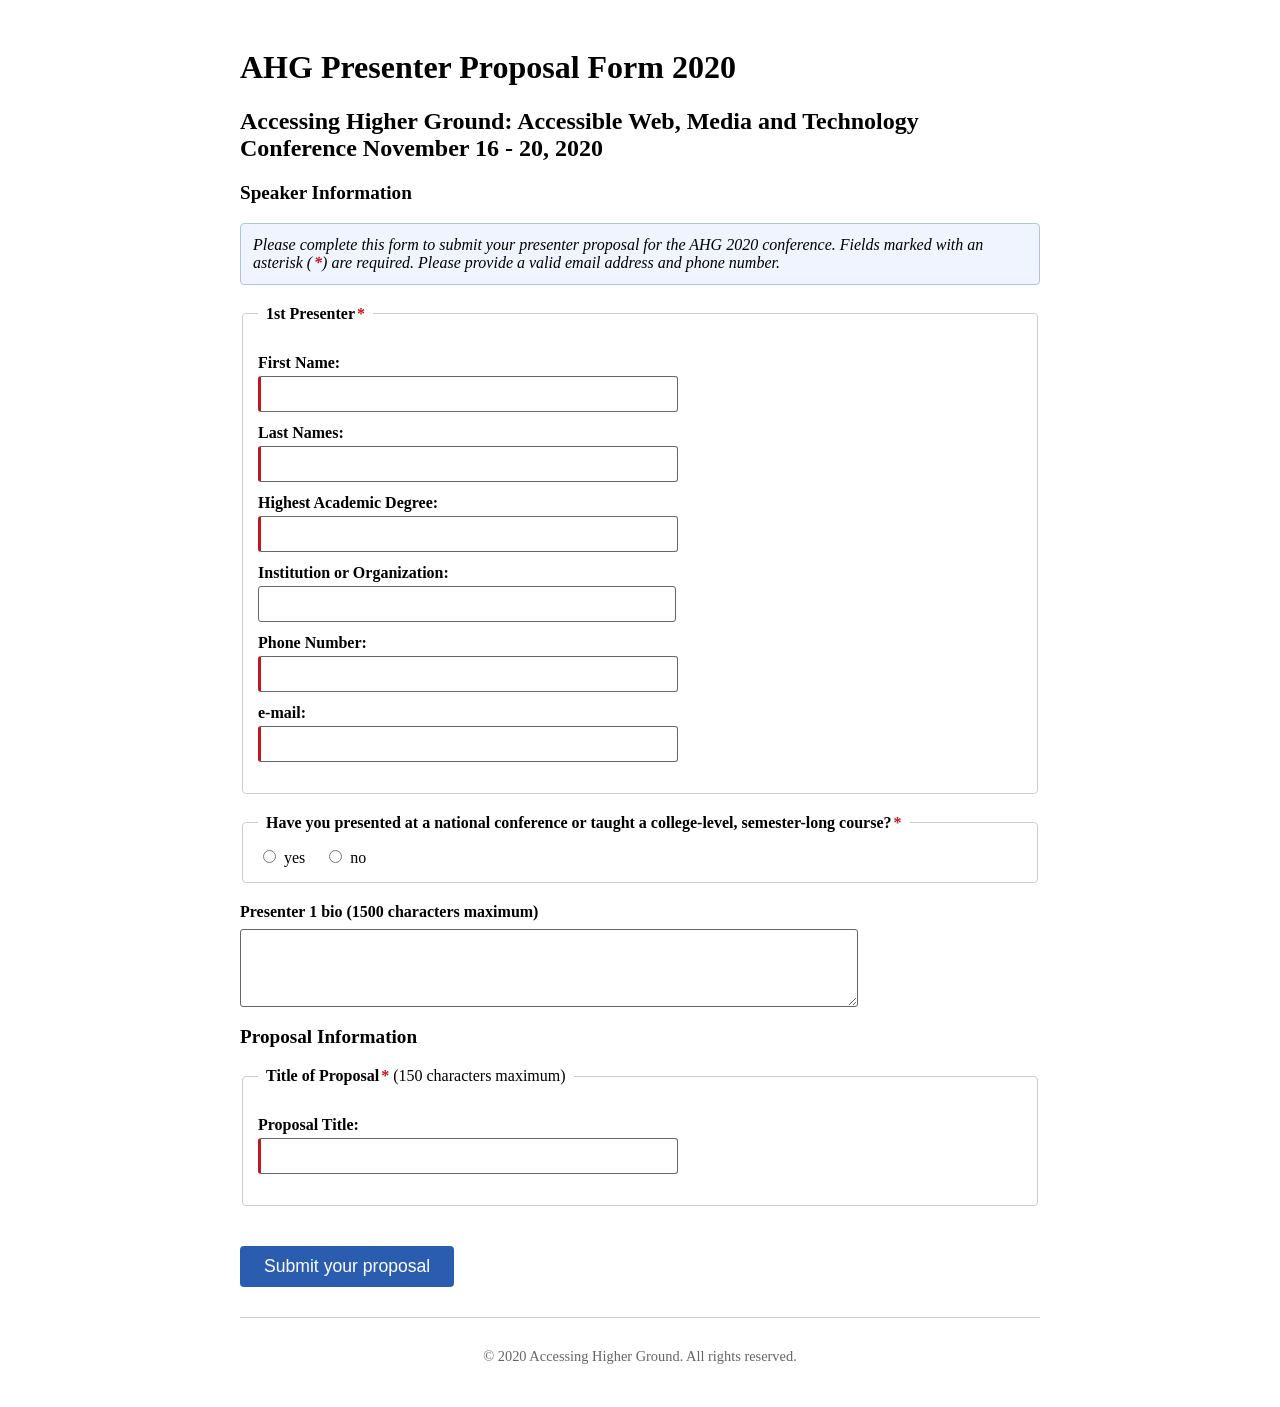
<file: AHGproposalform-assign8/AHG_proposalform2020-demo-after.html>
<!DOCTYPE html> 
<html lang="en">
<head>
<meta charset="utf-8" />
<meta name="keywords" content="accessibility, universal design, 
alternate format, web design, disability, higher education, ADA, Section 508,
accommodations, assistifve technology, DOJ, Department of Justice, WAI" />


<title>AHG 2020 Presenter Proposal Form - Accessing Higher Ground Conference</title>

<link rel='stylesheet' id='Lora-css'  href='//fonts.googleapis.com/css?family=Lora%3A400%2C700&#038;ver=4.4.2' type='text/css' media='all' />
<link rel="stylesheet" href="css/ahgformstyle2020after.css"  type="text/css" media="screen">


<!-- enable HTML 5 elements in IE7&8 -->
<!--[if lt IE 9]>
   <script src="http://html5shim.googlecode.com/svn/trunk/html5.js"></script>
   <![endif]-->
   
<!--[if lt IE 8]>
   <link rel="stylesheet" type="text/css" media="all" href="http://accessinghigherground.org/wp/wp-content/themes/AHG/css/ahg_scrn_ie_style4ahead-wform-4wp.css" />
   <![endif]-->


</head>

<body>
       
<div id="content">
        <header role="banner">
        <h1>AHG Presenter Proposal Form 2020</h1>

		<h2>Accessing Higher Ground: Accessible Web, Media and Technology Conference November 16 - 20, 2020</h2>
        </header>

 <main role="main">
 <h3>Speaker Information</h3>
 <form action="AHG_saveprop2020.php" method="post" id="AHGproposalform2020" aria-describedby="form-instructions">
  <p id="form-instructions">Please complete this form to submit your presenter proposal for the AHG 2020 conference. Fields marked with an asterisk (<span class="star">*</span>) are required. Please provide a valid email address and phone number.</p>
  <fieldset class="speakerinfo">
    <legend><strong>1st Presenter<span class="star">*</span></strong></legend>
  <ul>
    <li>
      <label for="fstspkr1">First Name:</label>
      <input id="fstspkr1" name="fstspkr1" type="text" required aria-required="true" />
    </li>
    <li>
      <label for="lstname1">Last Names:</label>
      <input id="lstname1" name="lstname1" type="text" required aria-required="true" />
    </li>
    
    <li>
      <label for="degree1">Highest Academic Degree:</label>
      <input id="degree1" name="degree1" type="text" required aria-required="true" />
    </li>
    <li>
      <label for="company1">Institution or Organization:</label>
      <input id="company1" name="company1" type="text" />
    </li>
    <li>
      <label for="telno1" >Phone Number:</label>
      <input id="telno1" name="telno1" type="tel" required aria-required="true" />
    </li>
    
    <li>
      <label for="email1" >e-mail:</label>
      <input id="email1" name="email1" type="email" required aria-required="true" />
    </li>
  </ul>
  </fieldset>

  <fieldset class="spkrques">
  <legend><strong>Have you presented at a national conference or taught a college-level, semester-long course?<span class="star">*</span></strong></legend>
  <div class="oneques"> <span>
  <input value="1" id="natconfexp1_yes" name="natconfexp1" type="radio" required aria-required="true" />
    <label for="natconfexp1_yes">yes</label>
    </span> <span>
      <input value="0" id="natconfexp1_no" name="natconfexp1" type="radio" />
      <label for="natconfexp1_no">no</label>
  </span> </div>
  </fieldset>

  <div class="suggest_form">
  <label for="Speaker1bio"><strong>Presenter 1 bio&nbsp;</strong>(1500 characters maximum)</label>

  <textarea id="Speaker1bio" name="Speaker1bio" cols="80" rows="4" minlength="50" maxlength="1500"></textarea>
  </div>
 
<div class="formcol">


<!-- bottom of expanding sections -->


<div id="propinfo">

<h3>Proposal Information</h3>

	

  <fieldset>
    <legend><strong><span id="proplegend">Title of Proposal</span><span class="star">*</span></strong> (150 characters maximum)</legend>
<ul>
<li>
	<label for="proptitle">Proposal Title:</label>
	<input id="proptitle" name="proptitle" class="reqfield" type="text"
    minlength="5" maxlength="150" required aria-required="true" />
   
</li>
</ul>

</fieldset>
 	
  
        

</div>





 
 
 <input type="submit" value="Submit your proposal" />
</form>

 </main>

 <footer role="contentinfo">
   <p>&copy; 2020 Accessing Higher Ground. All rights reserved.</p>
 </footer>

</div>




 

  

</body>
</html>
</file>
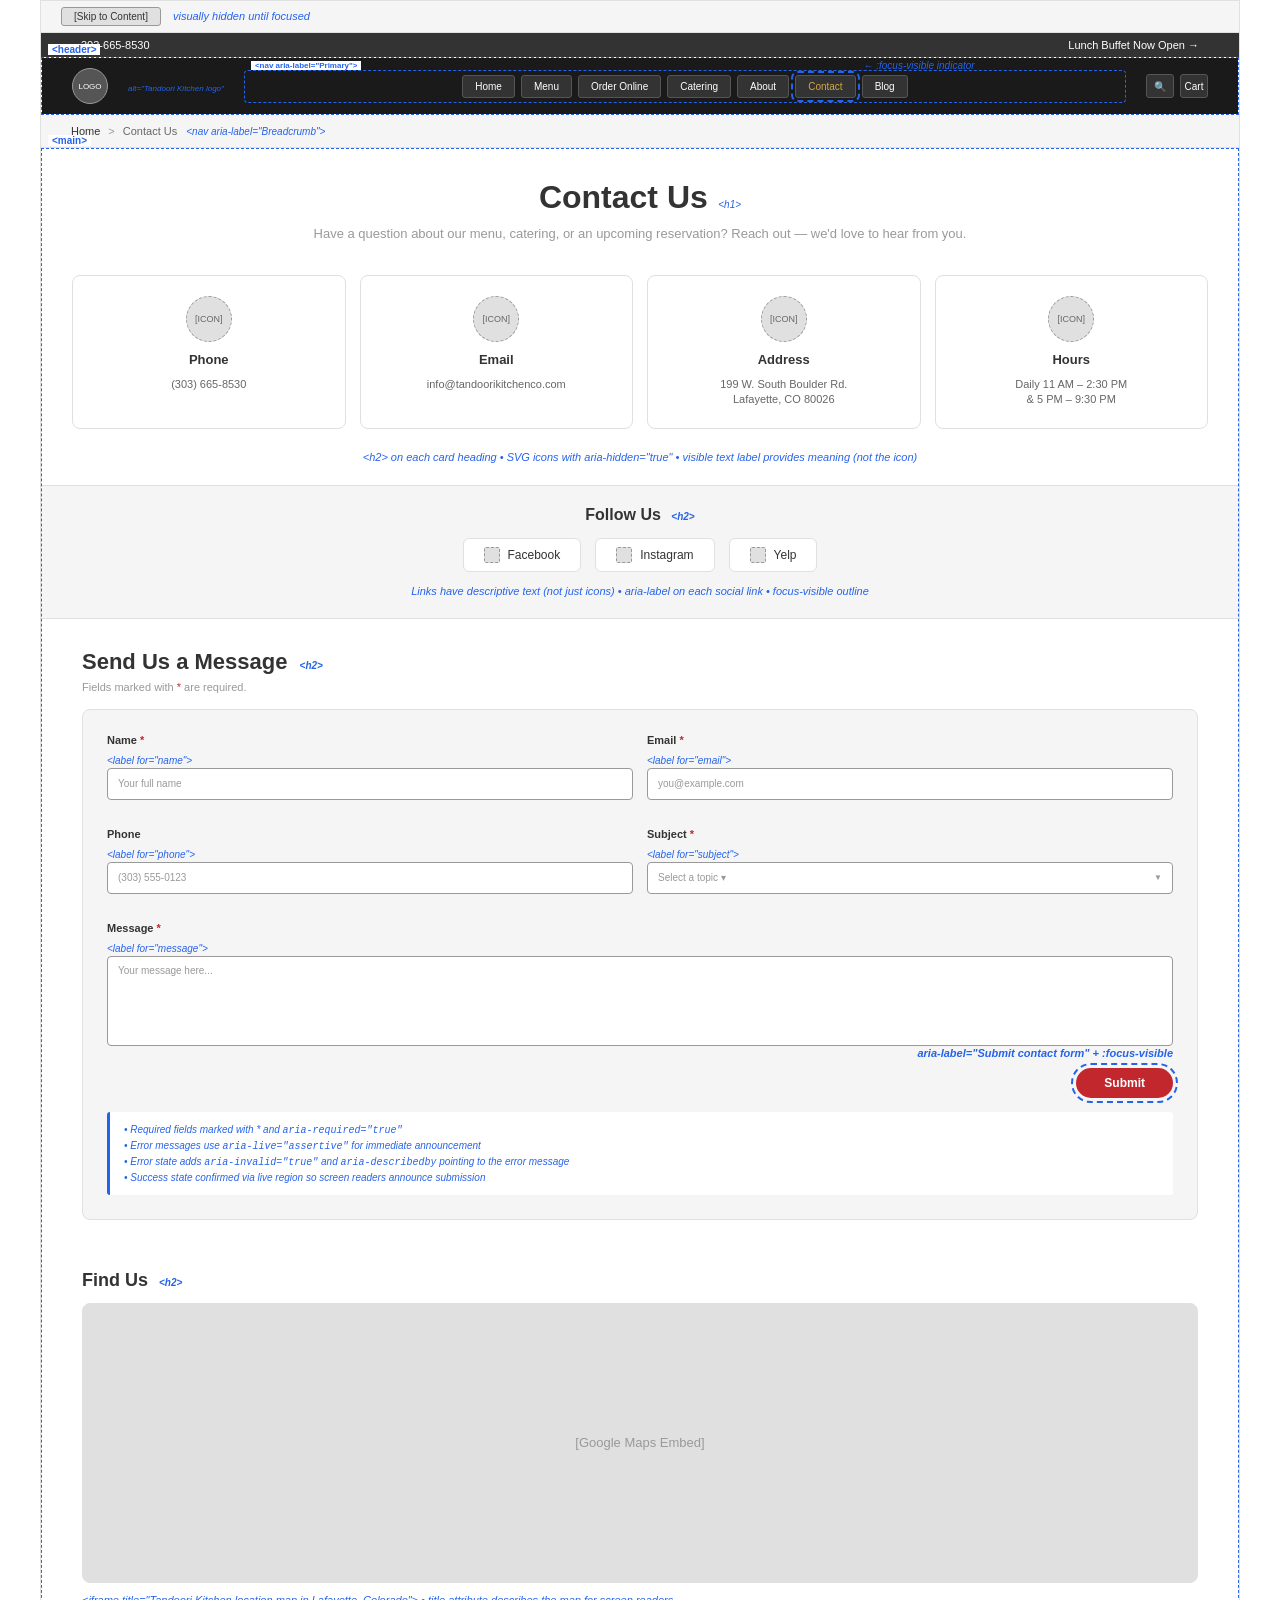
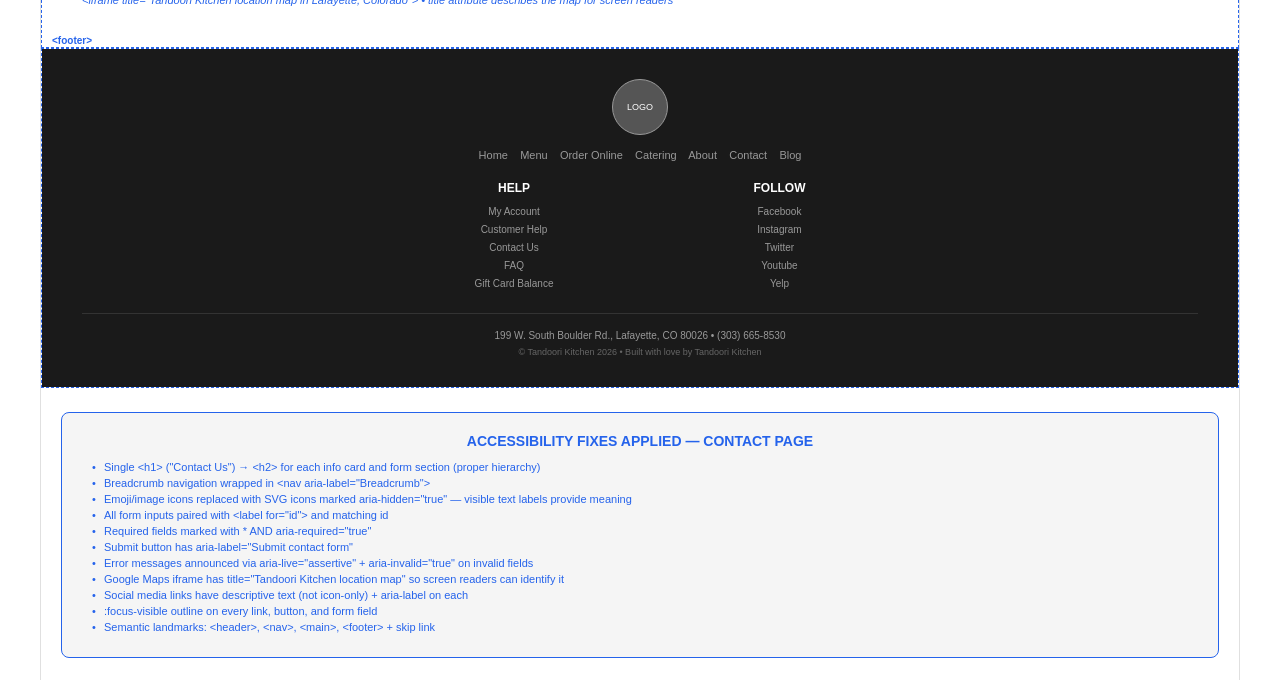
<file: final-project/wireframe-contact.html>
<!DOCTYPE html>
<html lang="en">
<head>
  <meta charset="utf-8">
  <meta name="viewport" content="width=device-width, initial-scale=1">
  <title>Wireframe — Tandoori Kitchen Redesigned Contact Page</title>
  <style>
    *, *::before, *::after { box-sizing: border-box; margin: 0; padding: 0; }
    body {
      font-family: Arial, Helvetica, sans-serif;
      background: #fff;
      color: #333;
      max-width: 1200px;
      margin: 0 auto;
      border: 1px solid #e0e0e0;
    }

    /* ===== ANNOTATION STYLE ===== */
    .anno {
      color: #2563eb;
      font-size: 11px;
      font-style: italic;
      line-height: 1.3;
    }
    .anno-box {
      border: 1.5px dashed #2563eb;
      position: relative;
    }
    .anno-label {
      position: absolute;
      top: -14px;
      left: 6px;
      background: #fff;
      padding: 0 4px;
      font-size: 10px;
      font-weight: 700;
      color: #2563eb;
    }
    .anno-inline {
      display: inline-block;
      color: #2563eb;
      font-size: 10px;
      font-style: italic;
      margin-left: 6px;
    }

    /* ===== PLACEHOLDER ===== */
    .placeholder {
      background: #e0e0e0;
      display: flex;
      align-items: center;
      justify-content: center;
      color: #999;
      font-size: 13px;
    }

    /* ==========================================================
       1. SKIP LINK
       ========================================================== */
    .wire-skip {
      background: #f5f5f5;
      border-bottom: 1px solid #e0e0e0;
      padding: 6px 20px;
      display: flex;
      align-items: center;
      gap: 12px;
    }
    .wire-skip .skip-box {
      background: #e0e0e0;
      border: 1px solid #999;
      border-radius: 3px;
      padding: 3px 12px;
      font-size: 10px;
      color: #333;
    }

    /* ==========================================================
       2. TOP BAR
       ========================================================== */
    .wire-topbar {
      background: #333;
      color: #fff;
      padding: 6px 40px;
      display: flex;
      justify-content: space-between;
      font-size: 11px;
    }

    /* ==========================================================
       3. HEADER / NAV
       ========================================================== */
    .wire-header {
      background: #1a1a1a;
      padding: 10px 30px;
      display: flex;
      align-items: center;
      gap: 20px;
    }
    .wire-logo {
      width: 36px;
      height: 36px;
      border-radius: 50%;
      background: #555;
      border: 1px solid #999;
      display: flex;
      align-items: center;
      justify-content: center;
      font-size: 8px;
      color: #fff;
      flex-shrink: 0;
    }
    .wire-nav {
      display: flex;
      gap: 6px;
      flex: 1;
      justify-content: center;
      flex-wrap: wrap;
    }
    .wire-nav-link {
      background: #333;
      border: 1px solid #555;
      border-radius: 3px;
      padding: 5px 12px;
      font-size: 10px;
      color: #fff;
    }
    .wire-nav-link.active { color: #d4a843; }
    .wire-nav-link.focus-demo {
      outline: 2px dashed #2563eb;
      outline-offset: 2px;
      position: relative;
    }
    .wire-header-icons { display: flex; gap: 6px; flex-shrink: 0; }
    .wire-icon-box {
      width: 28px;
      height: 24px;
      background: #333;
      border: 1px solid #555;
      border-radius: 3px;
      display: flex;
      align-items: center;
      justify-content: center;
      font-size: 10px;
      color: #fff;
    }

    /* ==========================================================
       4. BREADCRUMB
       ========================================================== */
    .wire-breadcrumb {
      background: #f5f5f5;
      padding: 10px 30px;
      font-size: 11px;
      color: #666;
      border-bottom: 1px solid #e0e0e0;
    }
    .wire-breadcrumb .crumb-link { color: #333; }
    .wire-breadcrumb .sep { margin: 0 8px; color: #999; }

    /* ==========================================================
       5. PAGE HEADING
       ========================================================== */
    .wire-page-heading {
      padding: 30px 40px 8px;
      text-align: center;
    }
    .wire-page-heading h1 {
      font-size: 32px;
      font-weight: 700;
      color: #333;
      display: inline-block;
    }
    .wire-intro {
      text-align: center;
      padding: 0 80px 30px;
      color: #999;
      font-size: 13px;
      line-height: 1.6;
    }

    /* ==========================================================
       6. INFO CARDS ROW
       ========================================================== */
    .wire-info-cards {
      display: grid;
      grid-template-columns: repeat(4, 1fr);
      gap: 14px;
      padding: 0 30px 10px;
    }
    .wire-info-card {
      background: #fff;
      border: 1px solid #e0e0e0;
      border-radius: 8px;
      padding: 20px 14px;
      text-align: center;
      display: flex;
      flex-direction: column;
      align-items: center;
      gap: 10px;
    }
    .wire-icon-circle {
      width: 46px;
      height: 46px;
      border-radius: 50%;
      background: #e0e0e0;
      border: 1px dashed #999;
      display: flex;
      align-items: center;
      justify-content: center;
      font-size: 9px;
      color: #666;
    }
    .wire-info-card h2 {
      font-size: 13px;
      font-weight: 700;
      color: #333;
    }
    .wire-info-card p {
      font-size: 11px;
      color: #666;
      line-height: 1.4;
    }

    .wire-info-anno {
      padding: 8px 30px 20px;
      text-align: center;
    }

    /* ==========================================================
       7. SOCIAL LINKS ROW
       ========================================================== */
    .wire-social {
      padding: 20px 40px;
      text-align: center;
      background: #f5f5f5;
      border-top: 1px solid #e0e0e0;
      border-bottom: 1px solid #e0e0e0;
    }
    .wire-social h2 {
      font-size: 16px;
      font-weight: 700;
      margin-bottom: 14px;
      color: #333;
    }
    .wire-social-links {
      display: flex;
      justify-content: center;
      gap: 14px;
      flex-wrap: wrap;
    }
    .wire-social-link {
      background: #fff;
      border: 1px solid #e0e0e0;
      border-radius: 6px;
      padding: 8px 20px;
      font-size: 12px;
      color: #333;
      display: flex;
      align-items: center;
      gap: 8px;
    }
    .wire-social-link .icon-sq {
      width: 16px;
      height: 16px;
      background: #e0e0e0;
      border: 1px dashed #999;
      border-radius: 2px;
    }

    /* ==========================================================
       8. CONTACT FORM
       ========================================================== */
    .wire-form-section {
      padding: 30px 40px;
    }
    .wire-form-section h2 {
      font-size: 22px;
      font-weight: 700;
      margin-bottom: 6px;
      color: #333;
    }
    .wire-form {
      background: #f5f5f5;
      border: 1px solid #e0e0e0;
      border-radius: 8px;
      padding: 24px;
      margin-top: 16px;
    }
    .wire-form-row {
      display: grid;
      grid-template-columns: 1fr 1fr;
      gap: 14px;
      margin-bottom: 14px;
    }
    .wire-form-field {
      margin-bottom: 14px;
    }
    .wire-form-field label {
      display: block;
      font-size: 11px;
      font-weight: 700;
      color: #333;
      margin-bottom: 4px;
    }
    .wire-form-field label .required { color: #c1272d; }
    .wire-form-field .wire-input,
    .wire-form-field .wire-textarea,
    .wire-form-field .wire-select {
      background: #fff;
      border: 1px solid #999;
      border-radius: 4px;
      height: 32px;
      width: 100%;
      display: flex;
      align-items: center;
      padding: 0 10px;
      font-size: 10px;
      color: #999;
    }
    .wire-form-field .wire-textarea {
      height: 90px;
      align-items: flex-start;
      padding: 8px 10px;
    }
    .wire-form-field .wire-select::after {
      content: "\25BC";
      margin-left: auto;
      color: #999;
      font-size: 8px;
    }
    .wire-submit {
      display: inline-block;
      background: #c1272d;
      color: #fff;
      border-radius: 20px;
      padding: 8px 28px;
      font-size: 12px;
      font-weight: 600;
      position: relative;
      outline: 2px dashed #2563eb;
      outline-offset: 3px;
    }
    .wire-form-anno {
      margin-top: 14px;
      padding: 10px 14px;
      background: #fff;
      border-left: 3px solid #2563eb;
      border-radius: 3px;
    }
    .wire-form-anno p {
      color: #2563eb;
      font-size: 10px;
      font-style: italic;
      line-height: 1.5;
    }

    /* ==========================================================
       9. MAP
       ========================================================== */
    .wire-map-section {
      padding: 20px 40px 40px;
    }
    .wire-map-section h2 {
      font-size: 18px;
      font-weight: 700;
      margin-bottom: 12px;
      color: #333;
    }
    .wire-map {
      height: 280px;
      border-radius: 8px;
      border: 1px solid #e0e0e0;
    }

    /* ==========================================================
       10. FOOTER
       ========================================================== */
    .wire-footer {
      background: #1a1a1a;
      color: #999;
      padding: 30px 40px;
      text-align: center;
    }
    .wire-footer-logo {
      width: 56px;
      height: 56px;
      border-radius: 50%;
      background: #555;
      border: 1px solid #999;
      display: inline-flex;
      align-items: center;
      justify-content: center;
      font-size: 9px;
      color: #fff;
      margin-bottom: 14px;
    }
    .wire-footer-nav {
      font-size: 11px;
      color: #999;
      margin-bottom: 20px;
    }
    .wire-footer-cols {
      display: flex;
      justify-content: center;
      gap: 200px;
      margin-bottom: 20px;
    }
    .wire-footer-cols h5 {
      font-size: 12px;
      color: #fff;
      font-weight: 700;
      margin-bottom: 8px;
    }
    .wire-footer-cols ul { list-style: none; font-size: 10px; line-height: 1.8; }
    .wire-footer hr { border: none; border-top: 1px solid #333; margin: 16px 0; }
    .wire-footer .address { font-size: 10px; margin-bottom: 6px; }
    .wire-footer .copy { font-size: 9px; color: #666; }

    /* ==========================================================
       SUMMARY
       ========================================================== */
    .wire-summary {
      border: 1px solid #2563eb;
      border-radius: 8px;
      margin: 24px 20px;
      padding: 20px 30px;
      background: #f5f5f5;
    }
    .wire-summary h3 {
      color: #2563eb;
      font-size: 14px;
      text-align: center;
      margin-bottom: 12px;
    }
    .wire-summary ul { list-style: none; padding: 0; }
    .wire-summary li {
      color: #2563eb;
      font-size: 11px;
      margin-bottom: 4px;
      padding-left: 12px;
      position: relative;
    }
    .wire-summary li::before {
      content: "\2022";
      position: absolute;
      left: 0;
    }
  </style>
</head>
<body>

  <!-- ======= 1. SKIP LINK ======= -->
  <div class="wire-skip">
    <span class="skip-box">[Skip to Content]</span>
    <span class="anno">visually hidden until focused</span>
  </div>

  <!-- ======= TOP BAR ======= -->
  <div class="wire-topbar">
    <span>303-665-8530</span>
    <span>Lunch Buffet Now Open &rarr;</span>
  </div>

  <!-- ======= 2. HEADER / NAV ======= -->
  <div class="anno-box" style="position: relative;">
    <span class="anno-label">&lt;header&gt;</span>
    <div class="wire-header">
      <div class="wire-logo">LOGO</div>
      <div style="flex-shrink: 0;">
        <span class="anno" style="font-size: 8px;">alt="Tandoori Kitchen logo"</span>
      </div>

      <div class="anno-box" style="flex: 1; padding: 4px; border-radius: 4px;">
        <span class="anno-label" style="top: -10px; font-size: 8px;">&lt;nav aria-label="Primary"&gt;</span>
        <div class="wire-nav">
          <span class="wire-nav-link">Home</span>
          <span class="wire-nav-link">Menu</span>
          <span class="wire-nav-link">Order Online</span>
          <span class="wire-nav-link">Catering</span>
          <span class="wire-nav-link">About</span>
          <span class="wire-nav-link focus-demo active">
            Contact
            <span class="anno-inline" style="position: absolute; top: -16px; right: -120px; white-space: nowrap;">&larr; :focus-visible indicator</span>
          </span>
          <span class="wire-nav-link">Blog</span>
        </div>
      </div>

      <div class="wire-header-icons">
        <div class="wire-icon-box">&#x1F50D;</div>
        <div class="wire-icon-box">Cart</div>
      </div>
    </div>
  </div>

  <!-- ======= 3. BREADCRUMB ======= -->
  <nav class="wire-breadcrumb">
    <span class="crumb-link">Home</span><span class="sep">&gt;</span><span>Contact Us</span>
    <span class="anno-inline">&lt;nav aria-label="Breadcrumb"&gt;</span>
  </nav>

  <!-- ======= MAIN ======= -->
  <div class="anno-box" style="position: relative;">
    <span class="anno-label">&lt;main&gt;</span>

    <!-- ======= 4. PAGE HEADING ======= -->
    <div class="wire-page-heading">
      <h1>Contact Us</h1>
      <span class="anno-inline">&lt;h1&gt;</span>
    </div>

    <!-- ======= 5. INTRO TEXT ======= -->
    <p class="wire-intro">
      Have a question about our menu, catering, or an upcoming reservation?
      Reach out &mdash; we'd love to hear from you.
    </p>

    <!-- ======= 6. INFO CARDS ROW ======= -->
    <div class="wire-info-cards">

      <div class="wire-info-card">
        <div class="wire-icon-circle">[ICON]</div>
        <h2>Phone</h2>
        <p>(303) 665-8530</p>
      </div>

      <div class="wire-info-card">
        <div class="wire-icon-circle">[ICON]</div>
        <h2>Email</h2>
        <p>info@tandoorikitchenco.com</p>
      </div>

      <div class="wire-info-card">
        <div class="wire-icon-circle">[ICON]</div>
        <h2>Address</h2>
        <p>199 W. South Boulder Rd.<br>Lafayette, CO 80026</p>
      </div>

      <div class="wire-info-card">
        <div class="wire-icon-circle">[ICON]</div>
        <h2>Hours</h2>
        <p>Daily 11 AM &ndash; 2:30 PM<br>&amp; 5 PM &ndash; 9:30 PM</p>
      </div>

    </div>

    <div class="wire-info-anno">
      <span class="anno">&lt;h2&gt; on each card heading &bull; SVG icons with aria-hidden="true" &bull; visible text label provides meaning (not the icon)</span>
    </div>

    <!-- ======= 7. SOCIAL LINKS ROW ======= -->
    <div class="wire-social">
      <h2>Follow Us <span class="anno-inline">&lt;h2&gt;</span></h2>
      <div class="wire-social-links">
        <span class="wire-social-link">
          <span class="icon-sq"></span> Facebook
        </span>
        <span class="wire-social-link">
          <span class="icon-sq"></span> Instagram
        </span>
        <span class="wire-social-link">
          <span class="icon-sq"></span> Yelp
        </span>
      </div>
      <p class="anno" style="margin-top: 12px;">
        Links have descriptive text (not just icons) &bull; aria-label on each social link &bull; focus-visible outline
      </p>
    </div>

    <!-- ======= 8. CONTACT FORM ======= -->
    <section class="wire-form-section">
      <h2>Send Us a Message <span class="anno-inline">&lt;h2&gt;</span></h2>
      <p style="font-size: 11px; color: #999; margin-top: 4px;">
        Fields marked with <span style="color:#c1272d;">*</span> are required.
      </p>

      <div class="wire-form">

        <div class="wire-form-row">
          <div class="wire-form-field">
            <label>Name <span class="required">*</span></label>
            <span class="anno-inline" style="margin-left: 0;">&lt;label for="name"&gt;</span>
            <div class="wire-input">Your full name</div>
          </div>

          <div class="wire-form-field">
            <label>Email <span class="required">*</span></label>
            <span class="anno-inline" style="margin-left: 0;">&lt;label for="email"&gt;</span>
            <div class="wire-input">you@example.com</div>
          </div>
        </div>

        <div class="wire-form-row">
          <div class="wire-form-field">
            <label>Phone</label>
            <span class="anno-inline" style="margin-left: 0;">&lt;label for="phone"&gt;</span>
            <div class="wire-input">(303) 555-0123</div>
          </div>

          <div class="wire-form-field">
            <label>Subject <span class="required">*</span></label>
            <span class="anno-inline" style="margin-left: 0;">&lt;label for="subject"&gt;</span>
            <div class="wire-select" style="display:flex;">Select a topic &#9662;</div>
          </div>
        </div>

        <div class="wire-form-field">
          <label>Message <span class="required">*</span></label>
          <span class="anno-inline" style="margin-left: 0;">&lt;label for="message"&gt;</span>
          <div class="wire-textarea">Your message here...</div>
        </div>

        <div style="text-align: right; padding-top: 8px;">
          <span class="wire-submit">
            Submit
            <span class="anno" style="position: absolute; top: -22px; right: 0; white-space: nowrap;">aria-label="Submit contact form" + :focus-visible</span>
          </span>
        </div>

        <div class="wire-form-anno">
          <p>
            &bull; Required fields marked with * and <code>aria-required="true"</code><br>
            &bull; Error messages use <code>aria-live="assertive"</code> for immediate announcement<br>
            &bull; Error state adds <code>aria-invalid="true"</code> and <code>aria-describedby</code> pointing to the error message<br>
            &bull; Success state confirmed via live region so screen readers announce submission
          </p>
        </div>

      </div>
    </section>

    <!-- ======= 9. EMBEDDED MAP ======= -->
    <section class="wire-map-section">
      <h2>Find Us <span class="anno-inline">&lt;h2&gt;</span></h2>
      <div class="placeholder wire-map">[Google Maps Embed]</div>
      <p class="anno" style="margin-top: 10px;">
        &lt;iframe title="Tandoori Kitchen location map in Lafayette, Colorado"&gt; &bull; title attribute describes the map for screen readers
      </p>
    </section>

  </div>
  <!-- /main -->

  <!-- ======= 10. FOOTER ======= -->
  <div class="anno-box" style="position: relative;">
    <span class="anno-label">&lt;footer&gt;</span>
    <div class="wire-footer">
      <div class="wire-footer-logo">LOGO</div>
      <div class="wire-footer-nav">
        Home &nbsp;&nbsp; Menu &nbsp;&nbsp; Order Online &nbsp;&nbsp; Catering &nbsp;&nbsp; About &nbsp;&nbsp; Contact &nbsp;&nbsp; Blog
      </div>
      <div class="wire-footer-cols">
        <div>
          <h5>HELP</h5>
          <ul>
            <li>My Account</li>
            <li>Customer Help</li>
            <li>Contact Us</li>
            <li>FAQ</li>
            <li>Gift Card Balance</li>
          </ul>
        </div>
        <div>
          <h5>FOLLOW</h5>
          <ul>
            <li>Facebook</li>
            <li>Instagram</li>
            <li>Twitter</li>
            <li>Youtube</li>
            <li>Yelp</li>
          </ul>
        </div>
      </div>
      <hr>
      <p class="address">199 W. South Boulder Rd., Lafayette, CO 80026 &bull; (303) 665-8530</p>
      <p class="copy">&copy; Tandoori Kitchen 2026 &bull; Built with love by Tandoori Kitchen</p>
    </div>
  </div>

  <!-- ======= ACCESSIBILITY FIXES SUMMARY ======= -->
  <div class="wire-summary">
    <h3>ACCESSIBILITY FIXES APPLIED &mdash; CONTACT PAGE</h3>
    <ul>
      <li>Single &lt;h1&gt; ("Contact Us") &rarr; &lt;h2&gt; for each info card and form section (proper hierarchy)</li>
      <li>Breadcrumb navigation wrapped in &lt;nav aria-label="Breadcrumb"&gt;</li>
      <li>Emoji/image icons replaced with SVG icons marked aria-hidden="true" &mdash; visible text labels provide meaning</li>
      <li>All form inputs paired with &lt;label for="id"&gt; and matching id</li>
      <li>Required fields marked with * AND aria-required="true"</li>
      <li>Submit button has aria-label="Submit contact form"</li>
      <li>Error messages announced via aria-live="assertive" + aria-invalid="true" on invalid fields</li>
      <li>Google Maps iframe has title="Tandoori Kitchen location map" so screen readers can identify it</li>
      <li>Social media links have descriptive text (not icon-only) + aria-label on each</li>
      <li>:focus-visible outline on every link, button, and form field</li>
      <li>Semantic landmarks: &lt;header&gt;, &lt;nav&gt;, &lt;main&gt;, &lt;footer&gt; + skip link</li>
    </ul>
  </div>

</body>
</html>
</file>
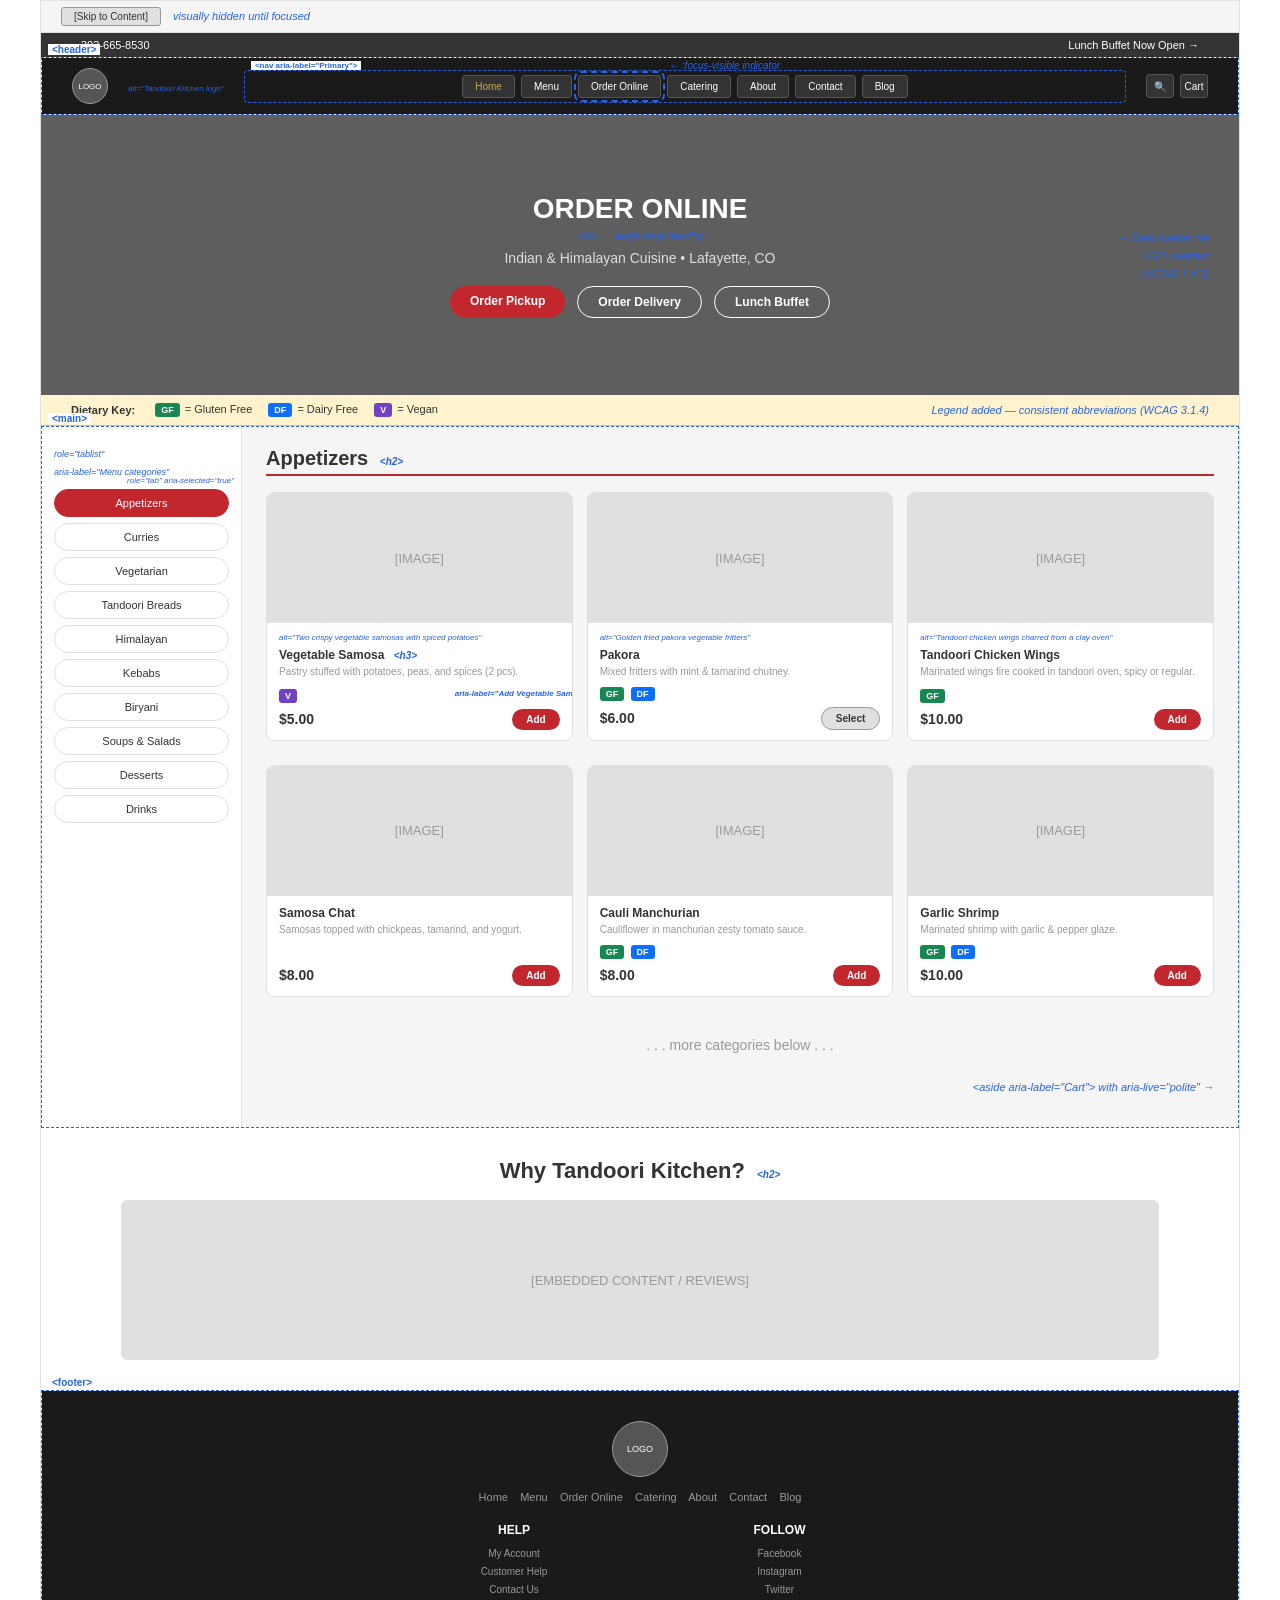
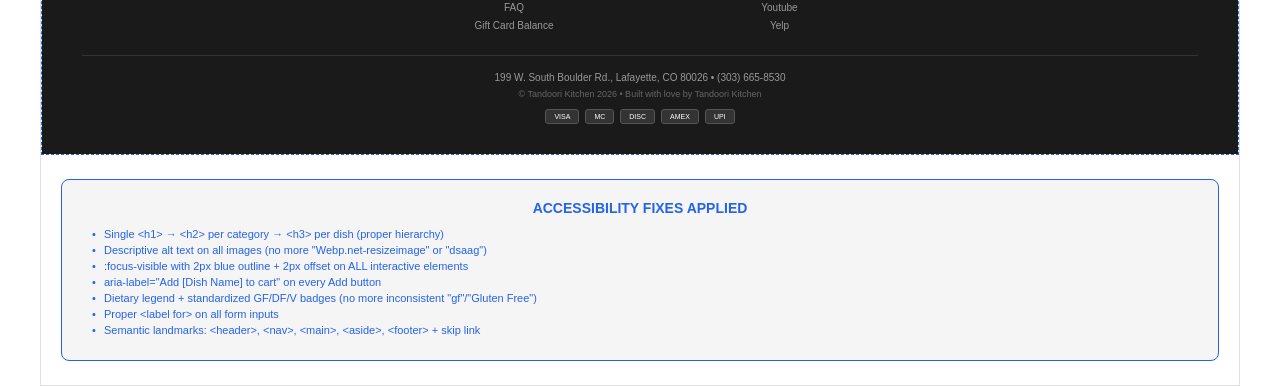
<file: final-project/wireframe-home.html>
<!DOCTYPE html>
<html lang="en">
<head>
  <meta charset="utf-8">
  <meta name="viewport" content="width=device-width, initial-scale=1">
  <title>Wireframe — Tandoori Kitchen Redesigned Home Page</title>
  <style>
    /* ===== RESET / BASE ===== */
    *, *::before, *::after { box-sizing: border-box; margin: 0; padding: 0; }
    body {
      font-family: Arial, Helvetica, sans-serif;
      background: #fff;
      color: #333;
      max-width: 1200px;
      margin: 0 auto;
      border: 1px solid #e0e0e0;
    }

    /* ===== ANNOTATION STYLE ===== */
    .anno {
      color: #2563eb;
      font-size: 11px;
      font-style: italic;
      line-height: 1.3;
    }
    .anno-box {
      border: 1.5px dashed #2563eb;
      position: relative;
    }
    .anno-label {
      position: absolute;
      top: -14px;
      left: 6px;
      background: #fff;
      padding: 0 4px;
      font-size: 10px;
      font-weight: 700;
      color: #2563eb;
    }
    .anno-inline {
      display: inline-block;
      color: #2563eb;
      font-size: 10px;
      font-style: italic;
      margin-left: 6px;
    }
    .anno-arrow {
      color: #2563eb;
      font-size: 11px;
    }

    /* ===== PLACEHOLDER BOX ===== */
    .placeholder {
      background: #e0e0e0;
      display: flex;
      align-items: center;
      justify-content: center;
      color: #999;
      font-size: 13px;
    }

    /* ===== WIREFRAME BUTTON ===== */
    .wf-btn {
      display: inline-block;
      padding: 8px 20px;
      border-radius: 20px;
      font-size: 12px;
      font-weight: 600;
      text-align: center;
    }
    .wf-btn-filled { background: #c1272d; color: #fff; border: none; }
    .wf-btn-outline { background: none; color: #fff; border: 1.5px solid #fff; }
    .wf-btn-gray { background: #e0e0e0; color: #333; border: 1px solid #999; }
    .wf-btn-red { background: #c1272d; color: #fff; border: none; }

    /* ===== BADGE ===== */
    .wf-badge {
      display: inline-block;
      padding: 2px 6px;
      border-radius: 3px;
      font-size: 9px;
      font-weight: 700;
      color: #fff;
      margin-right: 2px;
    }
    .wf-badge-gf { background: #198754; }
    .wf-badge-df { background: #0d6efd; }
    .wf-badge-v { background: #6f42c1; }

    /* ==========================================================
       1. SKIP LINK
       ========================================================== */
    .wire-skip {
      background: #f5f5f5;
      border-bottom: 1px solid #e0e0e0;
      padding: 6px 20px;
      display: flex;
      align-items: center;
      gap: 12px;
    }
    .wire-skip .skip-box {
      background: #e0e0e0;
      border: 1px solid #999;
      border-radius: 3px;
      padding: 3px 12px;
      font-size: 10px;
      color: #333;
    }

    /* ==========================================================
       2. TOP BAR
       ========================================================== */
    .wire-topbar {
      background: #333;
      color: #fff;
      padding: 6px 40px;
      display: flex;
      justify-content: space-between;
      font-size: 11px;
    }

    /* ==========================================================
       3. HEADER / NAV
       ========================================================== */
    .wire-header {
      background: #1a1a1a;
      padding: 10px 30px;
      display: flex;
      align-items: center;
      gap: 20px;
    }
    .wire-logo {
      width: 36px;
      height: 36px;
      border-radius: 50%;
      background: #555;
      border: 1px solid #999;
      display: flex;
      align-items: center;
      justify-content: center;
      font-size: 8px;
      color: #fff;
      flex-shrink: 0;
    }
    .wire-nav {
      display: flex;
      gap: 6px;
      flex: 1;
      justify-content: center;
      flex-wrap: wrap;
    }
    .wire-nav-link {
      background: #333;
      border: 1px solid #555;
      border-radius: 3px;
      padding: 5px 12px;
      font-size: 10px;
      color: #fff;
    }
    .wire-nav-link.active {
      color: #d4a843;
    }
    .wire-nav-link.focus-demo {
      outline: 2px dashed #2563eb;
      outline-offset: 2px;
      position: relative;
    }
    .wire-header-icons {
      display: flex;
      gap: 6px;
      flex-shrink: 0;
    }
    .wire-icon-box {
      width: 28px;
      height: 24px;
      background: #333;
      border: 1px solid #555;
      border-radius: 3px;
      display: flex;
      align-items: center;
      justify-content: center;
      font-size: 10px;
      color: #fff;
    }

    /* ==========================================================
       4. HERO
       ========================================================== */
    .wire-hero {
      position: relative;
      background: #e0e0e0;
      min-height: 280px;
      display: flex;
      align-items: center;
      justify-content: center;
    }
    .wire-hero-overlay {
      position: absolute;
      inset: 0;
      background: rgba(51, 51, 51, 0.75);
    }
    .wire-hero-content {
      position: relative;
      z-index: 1;
      text-align: center;
      padding: 30px;
    }
    .wire-hero-content h2 {
      font-size: 28px;
      color: #fff;
      font-weight: 700;
      margin-bottom: 6px;
    }
    .wire-hero-content p {
      font-size: 14px;
      color: #ddd;
      margin-bottom: 20px;
    }
    .wire-hero-buttons {
      display: flex;
      gap: 12px;
      justify-content: center;
      flex-wrap: wrap;
    }
    .wire-hero-anno {
      position: absolute;
      right: 30px;
      top: 50%;
      transform: translateY(-50%);
      z-index: 2;
      text-align: right;
    }

    /* ==========================================================
       5. DIETARY LEGEND
       ========================================================== */
    .wire-legend {
      background: #fff3cd;
      border-bottom: 1px solid #ffc107;
      padding: 8px 30px;
      display: flex;
      align-items: center;
      gap: 16px;
      flex-wrap: wrap;
      font-size: 11px;
    }
    .wire-legend strong { margin-right: 4px; }

    /* ==========================================================
       6. MENU SECTION
       ========================================================== */
    .wire-menu {
      background: #f5f5f5;
      display: flex;
      min-height: 700px;
    }

    /* Category sidebar */
    .wire-cat-sidebar {
      width: 200px;
      min-width: 200px;
      background: #fff;
      border-right: 1px solid #e0e0e0;
      padding: 16px 0;
    }
    .wire-cat-tab {
      display: block;
      width: calc(100% - 24px);
      margin: 0 12px 6px;
      padding: 7px 16px;
      border-radius: 16px;
      font-size: 11px;
      text-align: center;
      border: 1px solid #e0e0e0;
      background: #fff;
      color: #333;
    }
    .wire-cat-tab.active {
      background: #c1272d;
      color: #fff;
      border-color: #c1272d;
    }

    /* Menu content */
    .wire-menu-content {
      flex: 1;
      padding: 20px 24px;
    }
    .wire-menu-content h3 {
      font-size: 20px;
      font-weight: 700;
      color: #333;
      border-bottom: 2px solid #c1272d;
      padding-bottom: 4px;
      margin-bottom: 16px;
    }

    /* Product card grid */
    .wire-card-grid {
      display: grid;
      grid-template-columns: repeat(3, 1fr);
      gap: 14px;
      margin-bottom: 24px;
    }
    .wire-card {
      background: #fff;
      border: 1px solid #e0e0e0;
      border-radius: 8px;
      overflow: hidden;
      display: flex;
      flex-direction: column;
    }
    .wire-card-img {
      height: 130px;
    }
    .wire-card-body {
      padding: 10px 12px 0;
      flex: 1;
      display: flex;
      flex-direction: column;
    }
    .wire-card-body h4 {
      font-size: 12px;
      font-weight: 700;
      margin-bottom: 4px;
    }
    .wire-card-body .desc {
      font-size: 10px;
      color: #999;
      margin-bottom: 6px;
      flex: 1;
    }
    .wire-card-body .badges {
      margin-bottom: 6px;
    }
    .wire-card-bottom {
      display: flex;
      justify-content: space-between;
      align-items: center;
      padding: 0 12px 10px;
      margin-top: auto;
    }
    .wire-card-bottom .price {
      font-size: 14px;
      font-weight: 700;
    }

    /* ==========================================================
       7. SOCIAL PROOF
       ========================================================== */
    .wire-social-proof {
      background: #fff;
      padding: 30px 80px;
      text-align: center;
    }
    .wire-social-proof h3 {
      font-size: 22px;
      font-weight: 700;
      margin-bottom: 16px;
    }
    .wire-embed-placeholder {
      height: 160px;
      border-radius: 6px;
      border: 1px solid #e0e0e0;
    }

    /* ==========================================================
       8. FOOTER
       ========================================================== */
    .wire-footer {
      background: #1a1a1a;
      color: #999;
      padding: 30px 40px;
      text-align: center;
    }
    .wire-footer-logo {
      width: 56px;
      height: 56px;
      border-radius: 50%;
      background: #555;
      border: 1px solid #999;
      display: inline-flex;
      align-items: center;
      justify-content: center;
      font-size: 9px;
      color: #fff;
      margin-bottom: 14px;
    }
    .wire-footer-nav {
      font-size: 11px;
      color: #999;
      margin-bottom: 20px;
    }
    .wire-footer-cols {
      display: flex;
      justify-content: center;
      gap: 200px;
      margin-bottom: 20px;
      text-align: center;
    }
    .wire-footer-cols h5 {
      font-size: 12px;
      color: #fff;
      font-weight: 700;
      margin-bottom: 8px;
    }
    .wire-footer-cols ul {
      list-style: none;
      font-size: 10px;
      line-height: 1.8;
    }
    .wire-footer hr {
      border: none;
      border-top: 1px solid #333;
      margin: 16px 0;
    }
    .wire-footer .address {
      font-size: 10px;
      margin-bottom: 6px;
    }
    .wire-footer .copy {
      font-size: 9px;
      color: #666;
      margin-bottom: 10px;
    }
    .wire-payment {
      display: flex;
      justify-content: center;
      gap: 6px;
    }
    .wire-payment span {
      background: #333;
      border: 1px solid #555;
      border-radius: 3px;
      padding: 3px 8px;
      font-size: 7px;
      color: #fff;
    }

    /* ==========================================================
       BOTTOM ANNOTATION SUMMARY
       ========================================================== */
    .wire-summary {
      border: 1px solid #2563eb;
      border-radius: 8px;
      margin: 24px 20px;
      padding: 20px 30px;
      background: #f5f5f5;
    }
    .wire-summary h3 {
      color: #2563eb;
      font-size: 14px;
      text-align: center;
      margin-bottom: 12px;
    }
    .wire-summary ul {
      list-style: none;
      padding: 0;
    }
    .wire-summary li {
      color: #2563eb;
      font-size: 11px;
      margin-bottom: 4px;
      padding-left: 12px;
      position: relative;
    }
    .wire-summary li::before {
      content: "\2022";
      position: absolute;
      left: 0;
    }
  </style>
</head>
<body>

  <!-- ======= 1. SKIP LINK ======= -->
  <div class="wire-skip">
    <span class="skip-box">[Skip to Content]</span>
    <span class="anno">visually hidden until focused</span>
  </div>

  <!-- ======= 2. TOP BAR ======= -->
  <div class="wire-topbar">
    <span>303-665-8530</span>
    <span>Lunch Buffet Now Open &rarr;</span>
  </div>

  <!-- ======= 3. HEADER / NAV ======= -->
  <div class="anno-box" style="position: relative;">
    <span class="anno-label">&lt;header&gt;</span>
    <div class="wire-header">
      <div class="wire-logo">LOGO</div>
      <div style="flex-shrink: 0;">
        <span class="anno" style="font-size: 8px;">alt="Tandoori Kitchen logo"</span>
      </div>

      <div class="anno-box" style="flex: 1; padding: 4px; border-radius: 4px;">
        <span class="anno-label" style="top: -10px; font-size: 8px;">&lt;nav aria-label="Primary"&gt;</span>
        <div class="wire-nav">
          <span class="wire-nav-link active">Home</span>
          <span class="wire-nav-link">Menu</span>
          <span class="wire-nav-link focus-demo">Order Online
            <span class="anno-inline" style="position: absolute; top: -16px; right: -120px; white-space: nowrap;">&larr; :focus-visible indicator</span>
          </span>
          <span class="wire-nav-link">Catering</span>
          <span class="wire-nav-link">About</span>
          <span class="wire-nav-link">Contact</span>
          <span class="wire-nav-link">Blog</span>
        </div>
      </div>

      <div class="wire-header-icons">
        <div class="wire-icon-box">&#x1F50D;</div>
        <div class="wire-icon-box">Cart</div>
      </div>
    </div>
  </div>

  <!-- ======= 4. HERO ======= -->
  <div class="wire-hero">
    <div class="wire-hero-overlay"></div>
    <div class="wire-hero-content">
      <h2>ORDER ONLINE</h2>
      <span class="anno-inline" style="margin-left: 0; margin-bottom: 8px; display: block;">&lt;h1&gt; &mdash; single page heading</span>
      <p>Indian &amp; Himalayan Cuisine &bull; Lafayette, CO</p>
      <div class="wire-hero-buttons">
        <span class="wf-btn wf-btn-filled">Order Pickup</span>
        <span class="wf-btn wf-btn-outline">Order Delivery</span>
        <span class="wf-btn wf-btn-outline">Lunch Buffet</span>
      </div>
    </div>
    <div class="wire-hero-anno">
      <span class="anno">&larr; Dark overlay for<br>4.5:1 contrast<br>(WCAG 1.4.3)</span>
    </div>
  </div>

  <!-- ======= 5. DIETARY LEGEND ======= -->
  <div class="wire-legend">
    <strong>Dietary Key:</strong>
    <span><span class="wf-badge wf-badge-gf">GF</span> = Gluten Free</span>
    <span><span class="wf-badge wf-badge-df">DF</span> = Dairy Free</span>
    <span><span class="wf-badge wf-badge-v">V</span> = Vegan</span>
    <span class="anno" style="margin-left: auto;">Legend added &mdash; consistent abbreviations (WCAG 3.1.4)</span>
  </div>

  <!-- ======= 6. MENU SECTION ======= -->
  <div class="anno-box" style="position: relative;">
    <span class="anno-label">&lt;main&gt;</span>
    <div class="wire-menu">

      <!-- Category sidebar -->
      <div class="wire-cat-sidebar">
        <div style="padding: 0 12px 10px;">
          <span class="anno" style="font-size: 9px;">role="tablist"<br>aria-label="Menu categories"</span>
        </div>
        <div class="wire-cat-tab active" style="position: relative;">
          Appetizers
          <span class="anno-inline" style="position: absolute; right: -6px; top: -14px; font-size: 8px; white-space: nowrap;">role="tab" aria-selected="true"</span>
        </div>
        <div class="wire-cat-tab">Curries</div>
        <div class="wire-cat-tab">Vegetarian</div>
        <div class="wire-cat-tab">Tandoori Breads</div>
        <div class="wire-cat-tab">Himalayan</div>
        <div class="wire-cat-tab">Kebabs</div>
        <div class="wire-cat-tab">Biryani</div>
        <div class="wire-cat-tab">Soups &amp; Salads</div>
        <div class="wire-cat-tab">Desserts</div>
        <div class="wire-cat-tab">Drinks</div>
      </div>

      <!-- Menu content -->
      <div class="wire-menu-content">
        <h3>Appetizers <span class="anno-inline">&lt;h2&gt;</span></h3>

        <!-- Card row 1 -->
        <div class="wire-card-grid">

          <!-- Card 1 -->
          <div class="wire-card">
            <div class="placeholder wire-card-img">[IMAGE]</div>
            <div class="wire-card-body">
              <span class="anno" style="font-size: 8px; margin-bottom: 4px;">alt="Two crispy vegetable samosas with spiced potatoes"</span>
              <h4>Vegetable Samosa <span class="anno-inline">&lt;h3&gt;</span></h4>
              <p class="desc">Pastry stuffed with potatoes, peas, and spices (2 pcs).</p>
              <div class="badges">
                <span class="wf-badge wf-badge-v">V</span>
              </div>
            </div>
            <div class="wire-card-bottom">
              <span class="price">$5.00</span>
              <span class="wf-btn wf-btn-red" style="padding: 5px 14px; font-size: 10px; position: relative;">
                Add
                <span class="anno" style="position: absolute; top: -20px; left: 50%; transform: translateX(-50%); white-space: nowrap; font-size: 8px;">aria-label="Add Vegetable Samosa to cart"</span>
              </span>
            </div>
          </div>

          <!-- Card 2 -->
          <div class="wire-card">
            <div class="placeholder wire-card-img">[IMAGE]</div>
            <div class="wire-card-body">
              <span class="anno" style="font-size: 8px; margin-bottom: 4px;">alt="Golden fried pakora vegetable fritters"</span>
              <h4>Pakora</h4>
              <p class="desc">Mixed fritters with mint &amp; tamarind chutney.</p>
              <div class="badges">
                <span class="wf-badge wf-badge-gf">GF</span>
                <span class="wf-badge wf-badge-df">DF</span>
              </div>
            </div>
            <div class="wire-card-bottom">
              <span class="price">$6.00</span>
              <span class="wf-btn wf-btn-gray" style="padding: 5px 14px; font-size: 10px;">Select</span>
            </div>
          </div>

          <!-- Card 3 -->
          <div class="wire-card">
            <div class="placeholder wire-card-img">[IMAGE]</div>
            <div class="wire-card-body">
              <span class="anno" style="font-size: 8px; margin-bottom: 4px;">alt="Tandoori chicken wings charred from a clay oven"</span>
              <h4>Tandoori Chicken Wings</h4>
              <p class="desc">Marinated wings fire cooked in tandoori oven, spicy or regular.</p>
              <div class="badges">
                <span class="wf-badge wf-badge-gf">GF</span>
              </div>
            </div>
            <div class="wire-card-bottom">
              <span class="price">$10.00</span>
              <span class="wf-btn wf-btn-red" style="padding: 5px 14px; font-size: 10px;">Add</span>
            </div>
          </div>
        </div>

        <!-- Card row 2 -->
        <div class="wire-card-grid">

          <div class="wire-card">
            <div class="placeholder wire-card-img">[IMAGE]</div>
            <div class="wire-card-body">
              <h4>Samosa Chat</h4>
              <p class="desc">Samosas topped with chickpeas, tamarind, and yogurt.</p>
            </div>
            <div class="wire-card-bottom">
              <span class="price">$8.00</span>
              <span class="wf-btn wf-btn-red" style="padding: 5px 14px; font-size: 10px;">Add</span>
            </div>
          </div>

          <div class="wire-card">
            <div class="placeholder wire-card-img">[IMAGE]</div>
            <div class="wire-card-body">
              <h4>Cauli Manchurian</h4>
              <p class="desc">Cauliflower in manchurian zesty tomato sauce.</p>
              <div class="badges">
                <span class="wf-badge wf-badge-gf">GF</span>
                <span class="wf-badge wf-badge-df">DF</span>
              </div>
            </div>
            <div class="wire-card-bottom">
              <span class="price">$8.00</span>
              <span class="wf-btn wf-btn-red" style="padding: 5px 14px; font-size: 10px;">Add</span>
            </div>
          </div>

          <div class="wire-card">
            <div class="placeholder wire-card-img">[IMAGE]</div>
            <div class="wire-card-body">
              <h4>Garlic Shrimp</h4>
              <p class="desc">Marinated shrimp with garlic &amp; pepper glaze.</p>
              <div class="badges">
                <span class="wf-badge wf-badge-gf">GF</span>
                <span class="wf-badge wf-badge-df">DF</span>
              </div>
            </div>
            <div class="wire-card-bottom">
              <span class="price">$10.00</span>
              <span class="wf-btn wf-btn-red" style="padding: 5px 14px; font-size: 10px;">Add</span>
            </div>
          </div>
        </div>

        <p style="text-align: center; color: #999; font-size: 14px; padding: 16px 0;">. . . more categories below . . .</p>

        <!-- Cart sidebar annotation -->
        <div style="text-align: right; padding-top: 8px;">
          <span class="anno">&lt;aside aria-label="Cart"&gt; with aria-live="polite" &rarr;</span>
        </div>
      </div>

    </div>
  </div>

  <!-- ======= 7. SOCIAL PROOF ======= -->
  <div class="wire-social-proof">
    <h3>Why Tandoori Kitchen? <span class="anno-inline">&lt;h2&gt;</span></h3>
    <div class="placeholder wire-embed-placeholder">[EMBEDDED CONTENT / REVIEWS]</div>
  </div>

  <!-- ======= 8. FOOTER ======= -->
  <div class="anno-box" style="position: relative;">
    <span class="anno-label">&lt;footer&gt;</span>
    <div class="wire-footer">
      <div class="wire-footer-logo">LOGO</div>

      <div class="wire-footer-nav">
        Home &nbsp;&nbsp; Menu &nbsp;&nbsp; Order Online &nbsp;&nbsp; Catering &nbsp;&nbsp; About &nbsp;&nbsp; Contact &nbsp;&nbsp; Blog
      </div>

      <div class="wire-footer-cols">
        <div>
          <h5>HELP</h5>
          <ul>
            <li>My Account</li>
            <li>Customer Help</li>
            <li>Contact Us</li>
            <li>FAQ</li>
            <li>Gift Card Balance</li>
          </ul>
        </div>
        <div>
          <h5>FOLLOW</h5>
          <ul>
            <li>Facebook</li>
            <li>Instagram</li>
            <li>Twitter</li>
            <li>Youtube</li>
            <li>Yelp</li>
          </ul>
        </div>
      </div>

      <hr>

      <p class="address">199 W. South Boulder Rd., Lafayette, CO 80026 &bull; (303) 665-8530</p>
      <p class="copy">&copy; Tandoori Kitchen 2026 &bull; Built with love by Tandoori Kitchen</p>

      <div class="wire-payment">
        <span>VISA</span>
        <span>MC</span>
        <span>DISC</span>
        <span>AMEX</span>
        <span>UPI</span>
      </div>
    </div>
  </div>

  <!-- ======= ACCESSIBILITY FIXES SUMMARY ======= -->
  <div class="wire-summary">
    <h3>ACCESSIBILITY FIXES APPLIED</h3>
    <ul>
      <li>Single &lt;h1&gt; &rarr; &lt;h2&gt; per category &rarr; &lt;h3&gt; per dish (proper hierarchy)</li>
      <li>Descriptive alt text on all images (no more "Webp.net-resizeimage" or "dsaag")</li>
      <li>:focus-visible with 2px blue outline + 2px offset on ALL interactive elements</li>
      <li>aria-label="Add [Dish Name] to cart" on every Add button</li>
      <li>Dietary legend + standardized GF/DF/V badges (no more inconsistent "gf"/"Gluten Free")</li>
      <li>Proper &lt;label for&gt; on all form inputs</li>
      <li>Semantic landmarks: &lt;header&gt;, &lt;nav&gt;, &lt;main&gt;, &lt;aside&gt;, &lt;footer&gt; + skip link</li>
    </ul>
  </div>

</body>
</html>
</file>
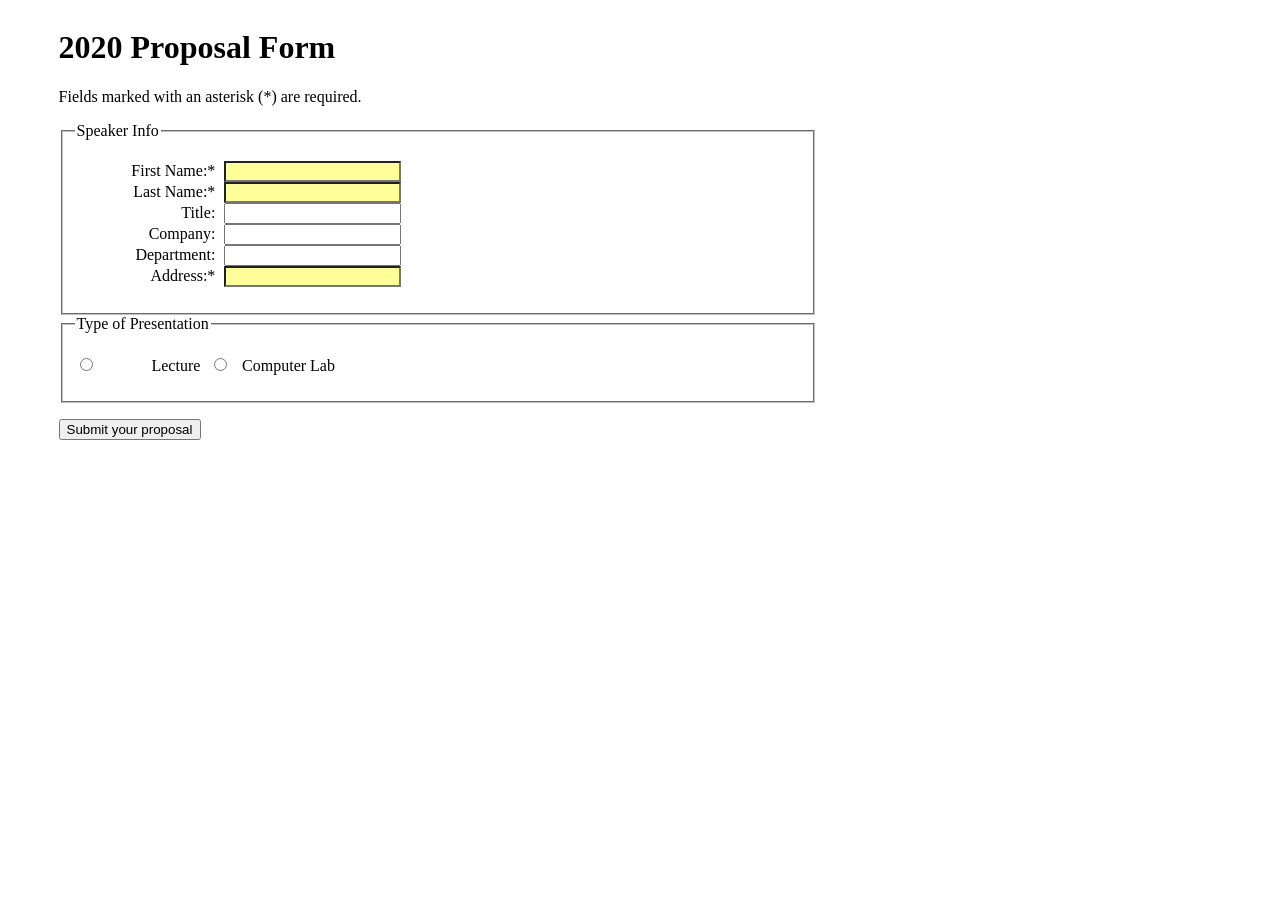
<file: forms-assign5/form-exercise1(one).html>
<!DOCTYPE html>
<html lang="en">
<head>
<meta charset="utf-8" />
<title>2020 Proposal Form - Speaker Submission</title>
<!-- note that case matters for the link to the CSS file. 
 --- make sure the case of your file names and directories match. -->
 <link rel="stylesheet"  href="css/form.css" />  

<!-- allow html5 to run in older versions of IE -->   
<!--[if lt IE 9]>
  <script src="http://html5shiv.googlecode.com/svn/trunk/html5.js"></script>
  <![endif]-->

</head>

<body>

<main>
<div id="wrapper">
<form action="" method="post" id="proposal2020">

<div id="formcol1">


 <h1>2020 Proposal Form</h1>
 <p>Fields marked with an asterisk (*) are required.</p>
 <fieldset>
 <legend>Speaker Info</legend>
 <ul>
	<li>
        <label for="fstspkr1">First Name:*</label>
        <input id="fstspkr1" name="fstspkr1" type="text" class="reqfield" />
    </li>
 	<li>
        <label for="lstname1">Last Name:*</label>
        <input id="lstname1" name="lstname1" type="text" class="reqfield" />
    </li>
    <li>
        <label for="spkrtitle1">Title:</label>
        <input id="spkrtitle1" name="spkrtitle1" type="text" maxlength="48" />
    </li>
    <li>
        <label for="company1">Company:</label>
        <input id="company1" name="company1" type="text" />
    </li>
    <li>
        <label for="department1">Department:</label>
        <input id="department1" name="department1" type="text" />
    </li>
    <li>
        <label for="address1">Address:*</label>
        <input id="address1" class="reqfield" name="address1" type="text" />
    </li>
</ul>
 </fieldset>

</div> <!-- end of formcol1 div -->
    <div id="multchoice">
    
    <fieldset>
    <legend>Type of Presentation</legend>

        <p><span><input value="1" id="TypeofPres_lec" name="p-type" type="radio" />
        <label for="TypeofPres_lec">Lecture</label></span>
           <span><input value="2" id="TypeofPres_lab" name="p-type" type="radio" />
           <label for="TypeofPres_lab">Computer Lab</label></span></p>
    </fieldset>
           
 	<p class="submit-button">    
<input type="submit" value="Submit your proposal" /></p>
    </div> <!-- end of multchoice div -->


</form>

	
</div> <!-- end wrapper div -->
</main>
</body>
</html>
</file>
<file: AHGproposalform-assign8/css/ahgformstyle2020after.css>
/* CSS for AHG Proposal Form - Accessible Version */

/* Headings */
h1 {
	font-family: Georgia, "Times New Roman", Times, serif;
	font-size: 200%;
	font-weight: bold;
}

h2 {
	font-family: Georgia, "Times New Roman", Times, serif;
	font-size: 150%;
	font-weight: bold;
}

h3 {
	font-family: Georgia, "Times New Roman", Times, serif;
	font-size: 120%;
	font-weight: bold;
}

/* Form layout */
#content {
	max-width: 800px;
	margin: 0 auto;
	padding: 20px;
}

fieldset {
	border: 1px solid #ccc;
	padding: 15px;
	margin-bottom: 20px;
	border-radius: 4px;
}

legend {
	padding: 0 8px;
}

ul {
	list-style: none;
	padding-left: 0;
}

li {
	margin-bottom: 12px;
}

label {
	display: block;
	margin-bottom: 4px;
	font-weight: bold;
}

input[type="text"],
input[type="tel"],
input[type="email"] {
	width: 100%;
	max-width: 400px;
	padding: 8px;
	border: 1px solid #666;
	border-radius: 3px;
	font-size: 100%;
}

textarea {
	width: 100%;
	max-width: 600px;
	padding: 8px;
	border: 1px solid #666;
	border-radius: 3px;
	font-size: 100%;
	display: block;
	margin-top: 8px;
}

/* Required field indicator */
.star {
	color: #BF1722;
	font-weight: bold;
	margin-left: 2px;
}

/* Focus feedback - as recommended in assignment */
textarea:focus,
select:focus,
select:active,
input:focus,
input:active,
input:focus + label,
input:active + label,
label[for]:focus,
label[for]:active {
	color: #BF1722 !important;
	background-color: #fff2a8 !important;
	outline: solid #03C medium;
}

/* Required field visual indicator */
input:required,
textarea:required {
	border-left: 3px solid #BF1722;
}

/* Submit button */
input[type="submit"] {
	background-color: #2a5db0;
	color: #fff;
	padding: 10px 24px;
	border: none;
	border-radius: 4px;
	font-size: 110%;
	cursor: pointer;
	margin-top: 20px;
}

input[type="submit"]:hover,
input[type="submit"]:focus {
	background-color: #1a3d80;
	outline: solid #03C medium;
}

/* Radio button spacing */
.oneques span {
	margin-right: 15px;
}

.oneques label {
	display: inline;
	font-weight: normal;
}

.oneques input[type="radio"] {
	margin-right: 4px;
}

/* Form instructions */
#form-instructions {
	background-color: #f0f4ff;
	border: 1px solid #b0c4de;
	padding: 12px;
	margin-bottom: 20px;
	border-radius: 4px;
	font-style: italic;
}

/* Footer */
footer {
	margin-top: 30px;
	padding-top: 15px;
	border-top: 1px solid #ccc;
	text-align: center;
	color: #666;
	font-size: 90%;
}
</file>
<file: forms-assign5/css/form.css>
@charset "UTF-8";


/* form styling */


#wrapper {
	width: 60%;
	margin-left:4%;
}

div#formcol1 {
	float:left;	
	width: 100%;
}



/* Step 12: Style labels - set width, alignment, and display */
label {
    margin-right: .3em;
    width: 6.3em;
    display: inline-block;
    text-align: right;
}

/* Step 12: Remove bullet points for Speaker Info list items */
#formcol1 li {
    list-style: none;
}

/* Step 18a: Highlight current keyboard and mouse focus */
select:focus, select:active, input:focus, input:active, input:focus + label,
input:active + label, label[for]:focus, label[for]:active {
    color: #FFF !important;
    background-color: #BB3D2F !important;
}

/* Step 18c: Required field background color */
#formcol1 input.reqfield {
    background: #FF9;
}

/* end of form css */
</file>
